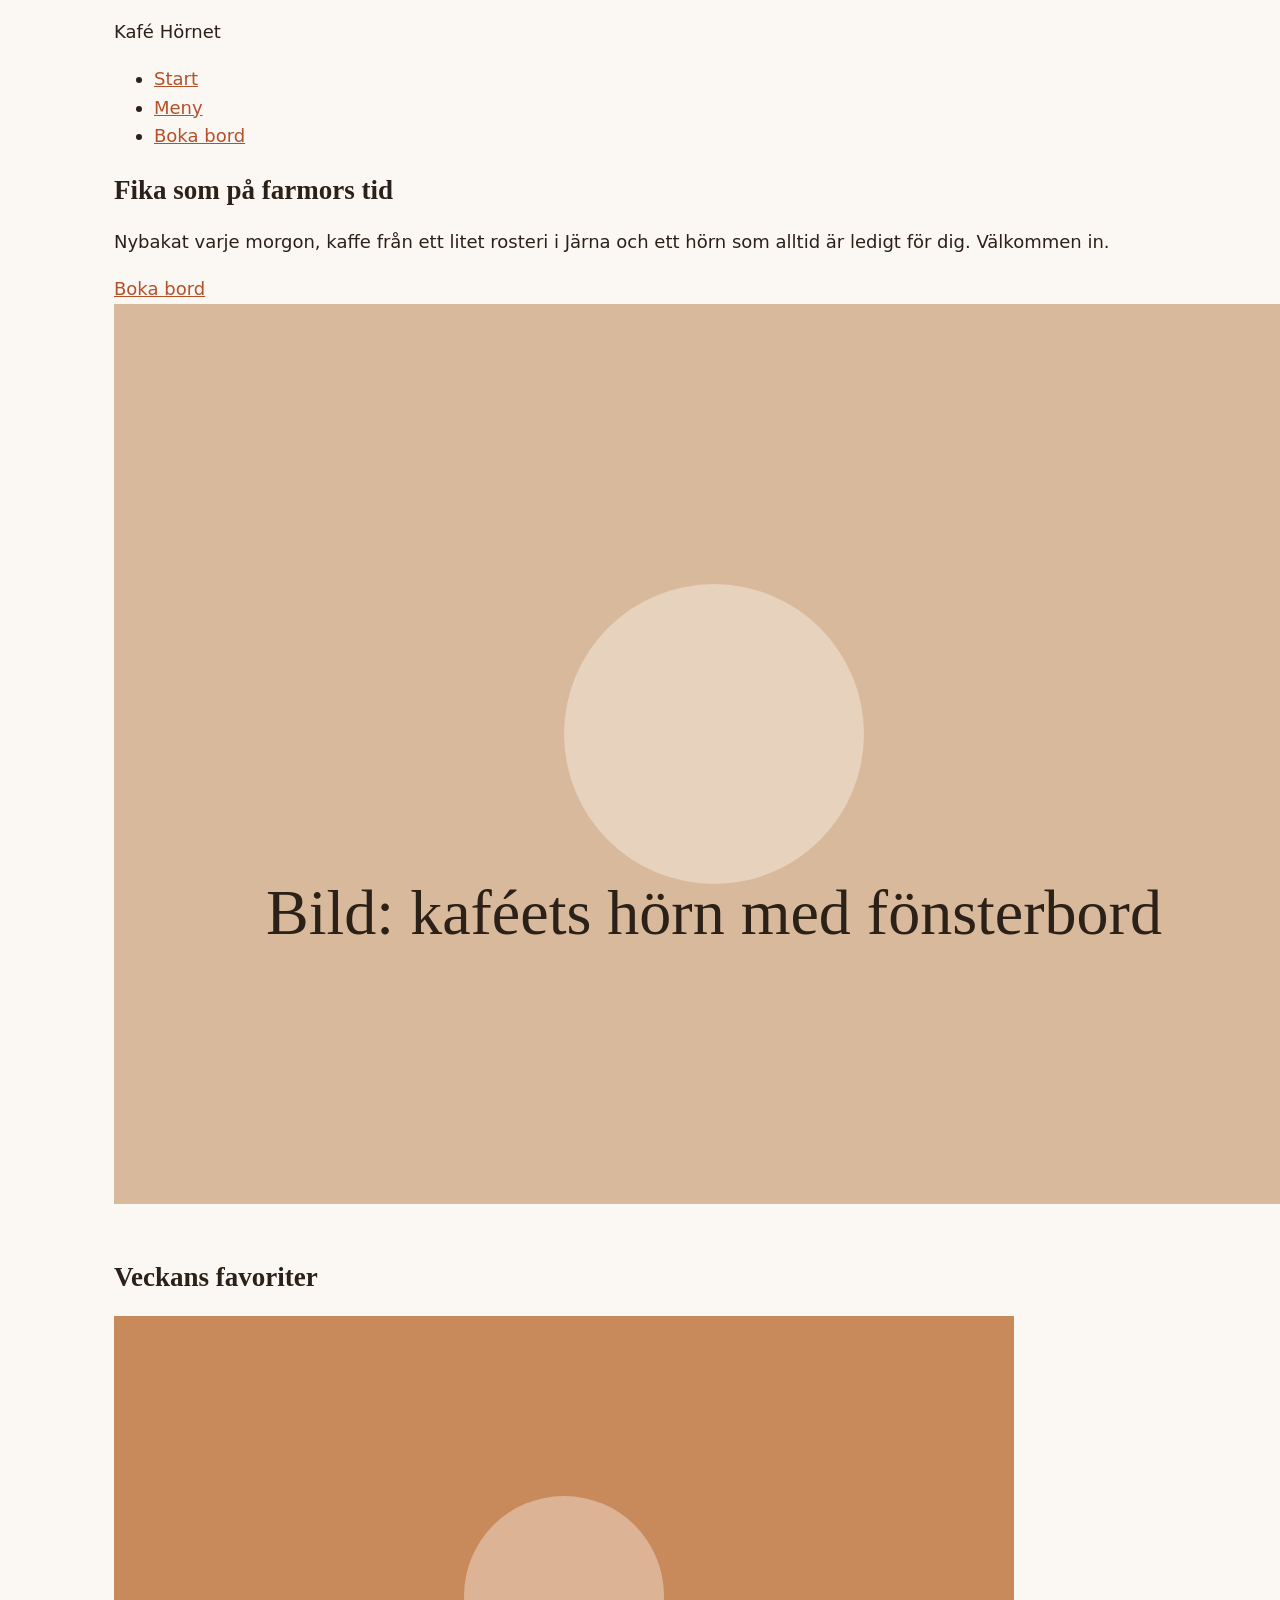
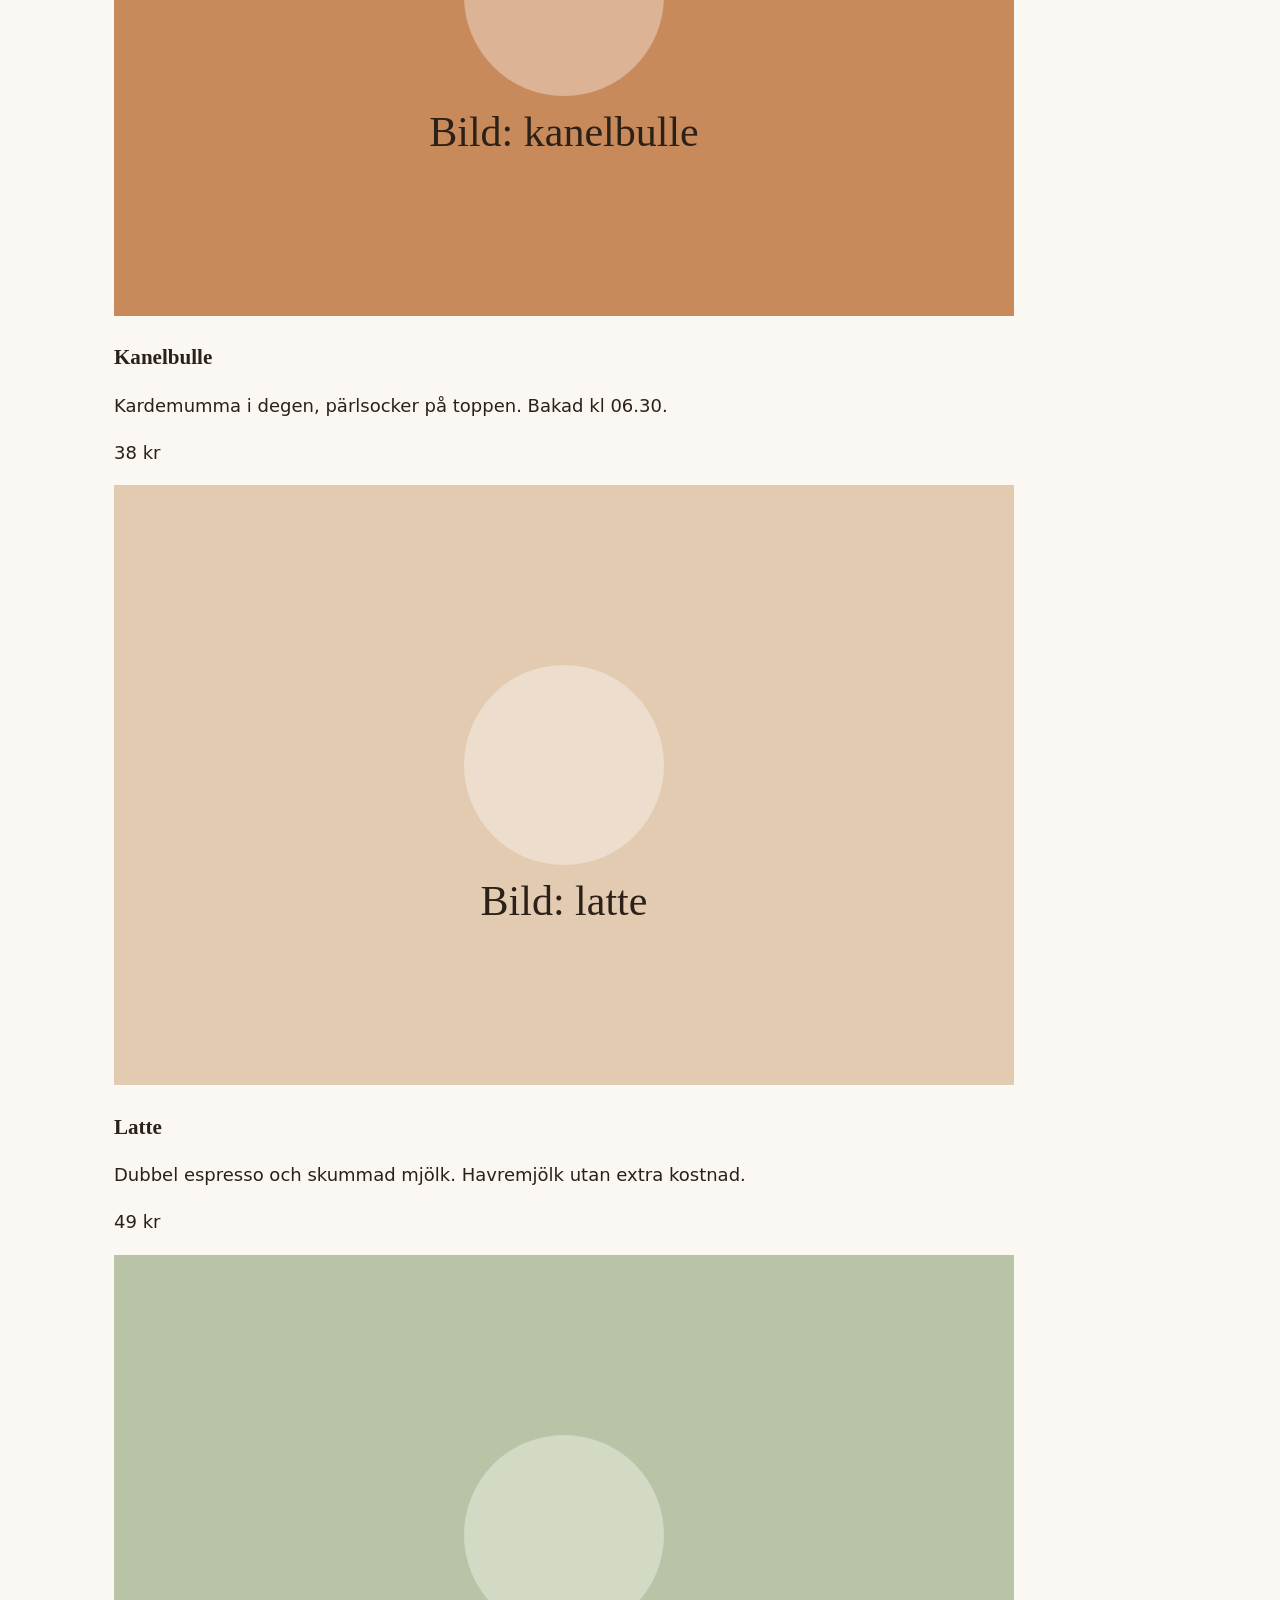
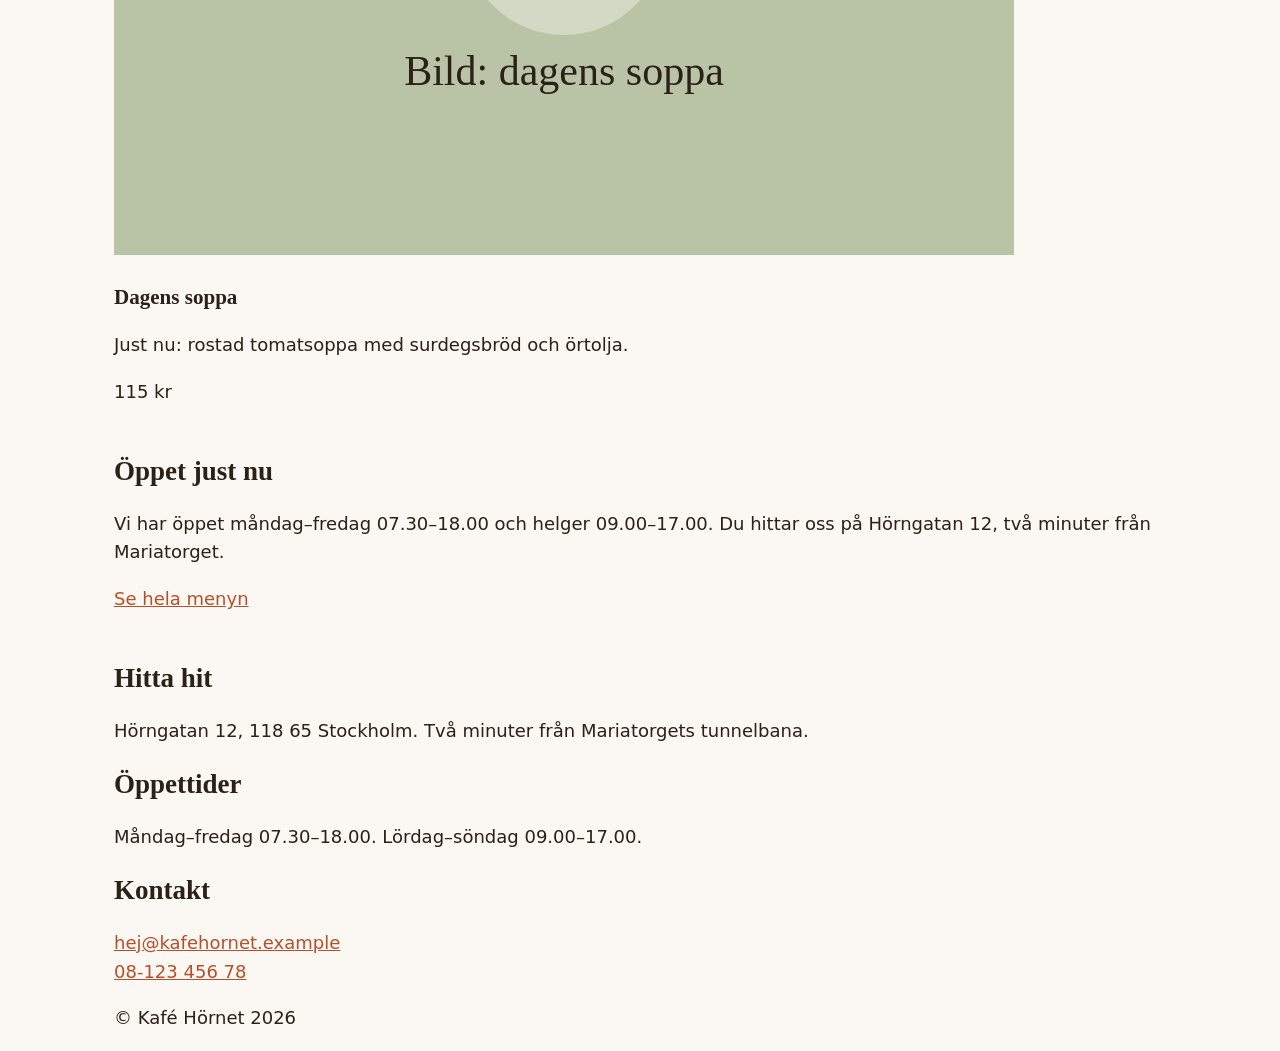
<file: index.html>
<!doctype html>
<html lang="sv">
  <head>
    <meta charset="utf-8" />
    <meta name="viewport" content="width=device-width, initial-scale=1" />
    <title>Kafé Hörnet</title>
    <link rel="stylesheet" href="style.css" />
  </head>
  <body>
    <header>
      <p>Kafé Hörnet</p>
      <nav>
        <ul>
          <li><a href="index.html" aria-current="page">Start</a></li>
          <li><a href="menu.html">Meny</a></li>
          <li><a href="booking.html">Boka bord</a></li>
        </ul>
      </nav>
    </header>
    <main>
      <section>
        <div>
          <h1>Fika som på farmors tid</h1>
          <p>
            Nybakat varje morgon, kaffe från ett litet rosteri i Järna och ett
            hörn som alltid är ledigt för dig. Välkommen in.
          </p>
          <a href="booking.html">Boka bord</a>
        </div>
        <img
          src="images/hero.svg"
          alt="Kaféets lokal med bord och nybakat fika"
        />
      </section>
      <section>
        <h2>Veckans favoriter</h2>
        <div>
          <article>
            <img
              src="images/cinnamon-bun.svg"
              alt="En kanelbulle med pärlsocker"
            />
            <h3>Kanelbulle</h3>
            <p>Kardemumma i degen, pärlsocker på toppen. Bakad kl 06.30.</p>
            <p>38 kr</p>
          </article>
          <article>
            <img src="images/latte.svg" alt="En latte i en vit kopp" />
            <h3>Latte</h3>
            <p>
              Dubbel espresso och skummad mjölk. Havremjölk utan extra kostnad.
            </p>
            <p>49 kr</p>
          </article>
          <article>
            <img src="images/soup.svg" alt="En skål tomatsoppa med bröd" />
            <h3>Dagens soppa</h3>
            <p>Just nu: rostad tomatsoppa med surdegsbröd och örtolja.</p>
            <p>115 kr</p>
          </article>
        </div>
      </section>
      <section>
        <h2>Öppet just nu</h2>
        <p>
          Vi har öppet måndag–fredag 07.30–18.00 och helger 09.00–17.00. Du
          hittar oss på Hörngatan 12, två minuter från Mariatorget.
        </p>
        <a href="menu.html">Se hela menyn</a>
      </section>
    </main>
    <footer>
      <div>
        <h2>Hitta hit</h2>
        <p>
          Hörngatan 12, 118 65 Stockholm. Två minuter från Mariatorgets
          tunnelbana.
        </p>
      </div>
      <div>
        <h2>Öppettider</h2>
        <p>Måndag–fredag 07.30–18.00. Lördag–söndag 09.00–17.00.</p>
      </div>
      <div>
        <h2>Kontakt</h2>
        <p>
          <a href="mailto:hej@kafehornet.example">hej@kafehornet.example</a
          ><br />
          <a href="tel:0812345678">08-123 456 78</a>
        </p>
      </div>
      <p>© Kafé Hörnet 2026</p>
    </footer>
  </body>
</html>
</file>
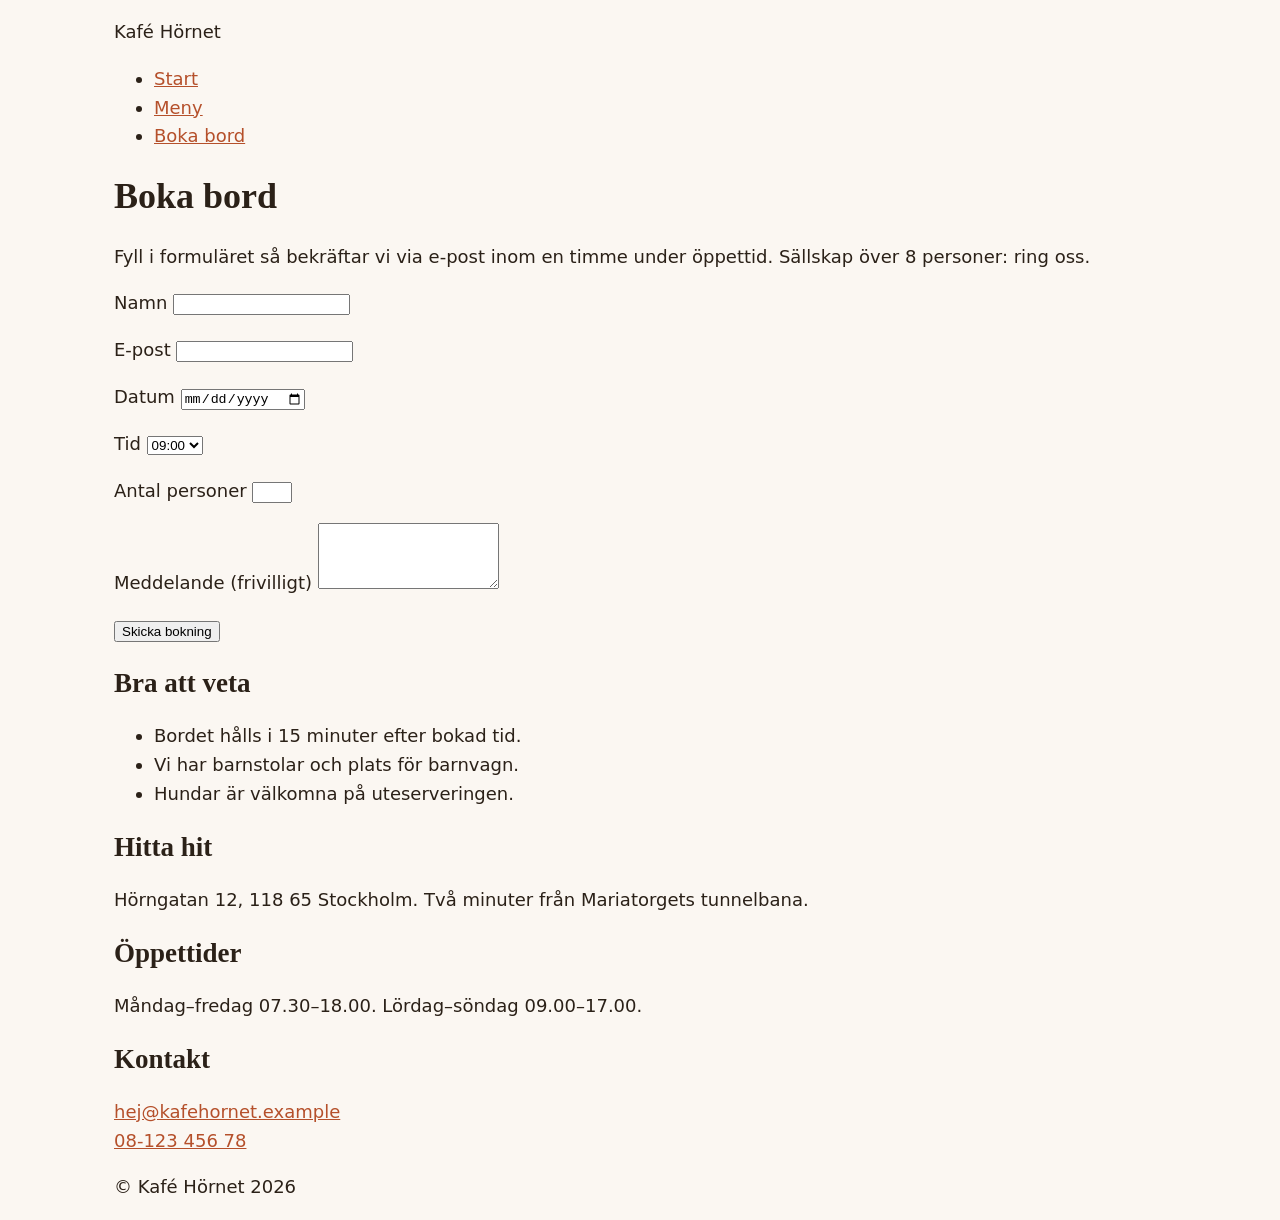
<file: booking.html>
<!doctype html>
<html lang="sv">
  <head>
    <meta charset="utf-8" />
    <meta name="viewport" content="width=device-width, initial-scale=1" />
    <title>Boka bord – Kafé Hörnet</title>
    <link rel="stylesheet" href="style.css" />
  </head>
  <body>
    <header>
      <p>Kafé Hörnet</p>
      <nav>
        <ul>
          <li><a href="index.html">Start</a></li>
          <li><a href="menu.html">Meny</a></li>
          <li><a href="booking.html" aria-current="page">Boka bord</a></li>
        </ul>
      </nav>
    </header>
    <main>
      <h1>Boka bord</h1>
      <p>
        Fyll i formuläret så bekräftar vi via e-post inom en timme under
        öppettid. Sällskap över 8 personer: ring oss.
      </p>
      <div>
        <form>
          <p>
            <label for="name">Namn</label>
            <input type="text" id="name" required />
          </p>
          <p>
            <label for="email">E-post</label>
            <input type="email" id="email" required />
          </p>
          <p>
            <label for="date">Datum</label>
            <input type="date" id="date" required />
          </p>
          <p>
            <label for="time">Tid</label>
            <select id="time">
              <option>09:00</option>
              <option>10:00</option>
              <option>11:00</option>
              <option>12:00</option>
              <option>13:00</option>
              <option>14:00</option>
              <option>15:00</option>
              <option>16:00</option>
            </select>
          </p>
          <p>
            <label for="count">Antal personer</label>
            <input type="number" id="count" min="1" max="8" required />
          </p>
          <p>
            <label for="message">Meddelande (frivilligt)</label>
            <textarea id="message" rows="4"></textarea>
          </p>
          <p>
            <button>Skicka bokning</button>
          </p>
        </form>
        <aside>
          <h2>Bra att veta</h2>
          <ul>
            <li>Bordet hålls i 15 minuter efter bokad tid.</li>
            <li>Vi har barnstolar och plats för barnvagn.</li>
            <li>Hundar är välkomna på uteserveringen.</li>
          </ul>
        </aside>
      </div>
    </main>
    <footer>
      <div>
        <h2>Hitta hit</h2>
        <p>
          Hörngatan 12, 118 65 Stockholm. Två minuter från Mariatorgets
          tunnelbana.
        </p>
      </div>
      <div>
        <h2>Öppettider</h2>
        <p>Måndag–fredag 07.30–18.00. Lördag–söndag 09.00–17.00.</p>
      </div>
      <div>
        <h2>Kontakt</h2>
        <p>
          <a href="mailto:hej@kafehornet.example">hej@kafehornet.example</a
          ><br />
          <a href="tel:0812345678">08-123 456 78</a>
        </p>
      </div>
      <p>© Kafé Hörnet 2026</p>
    </footer>
  </body>
</html>
</file>
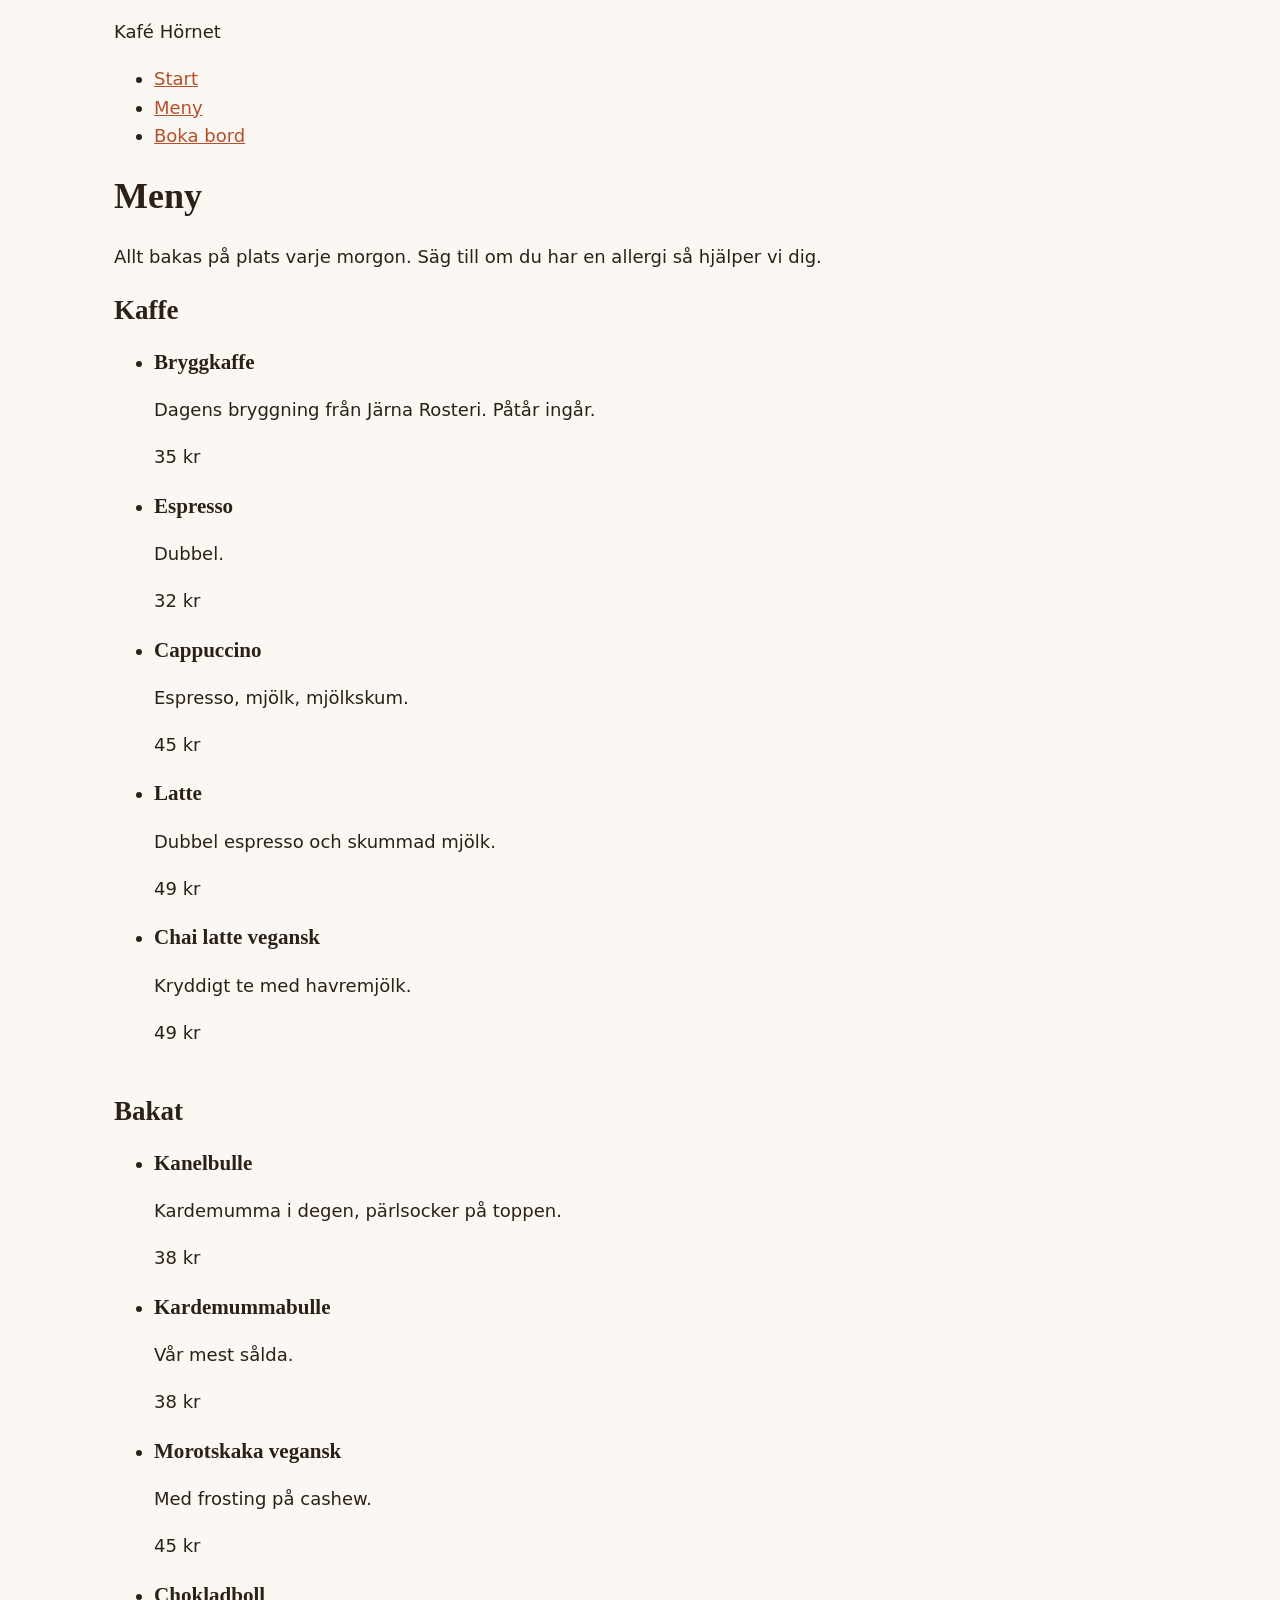
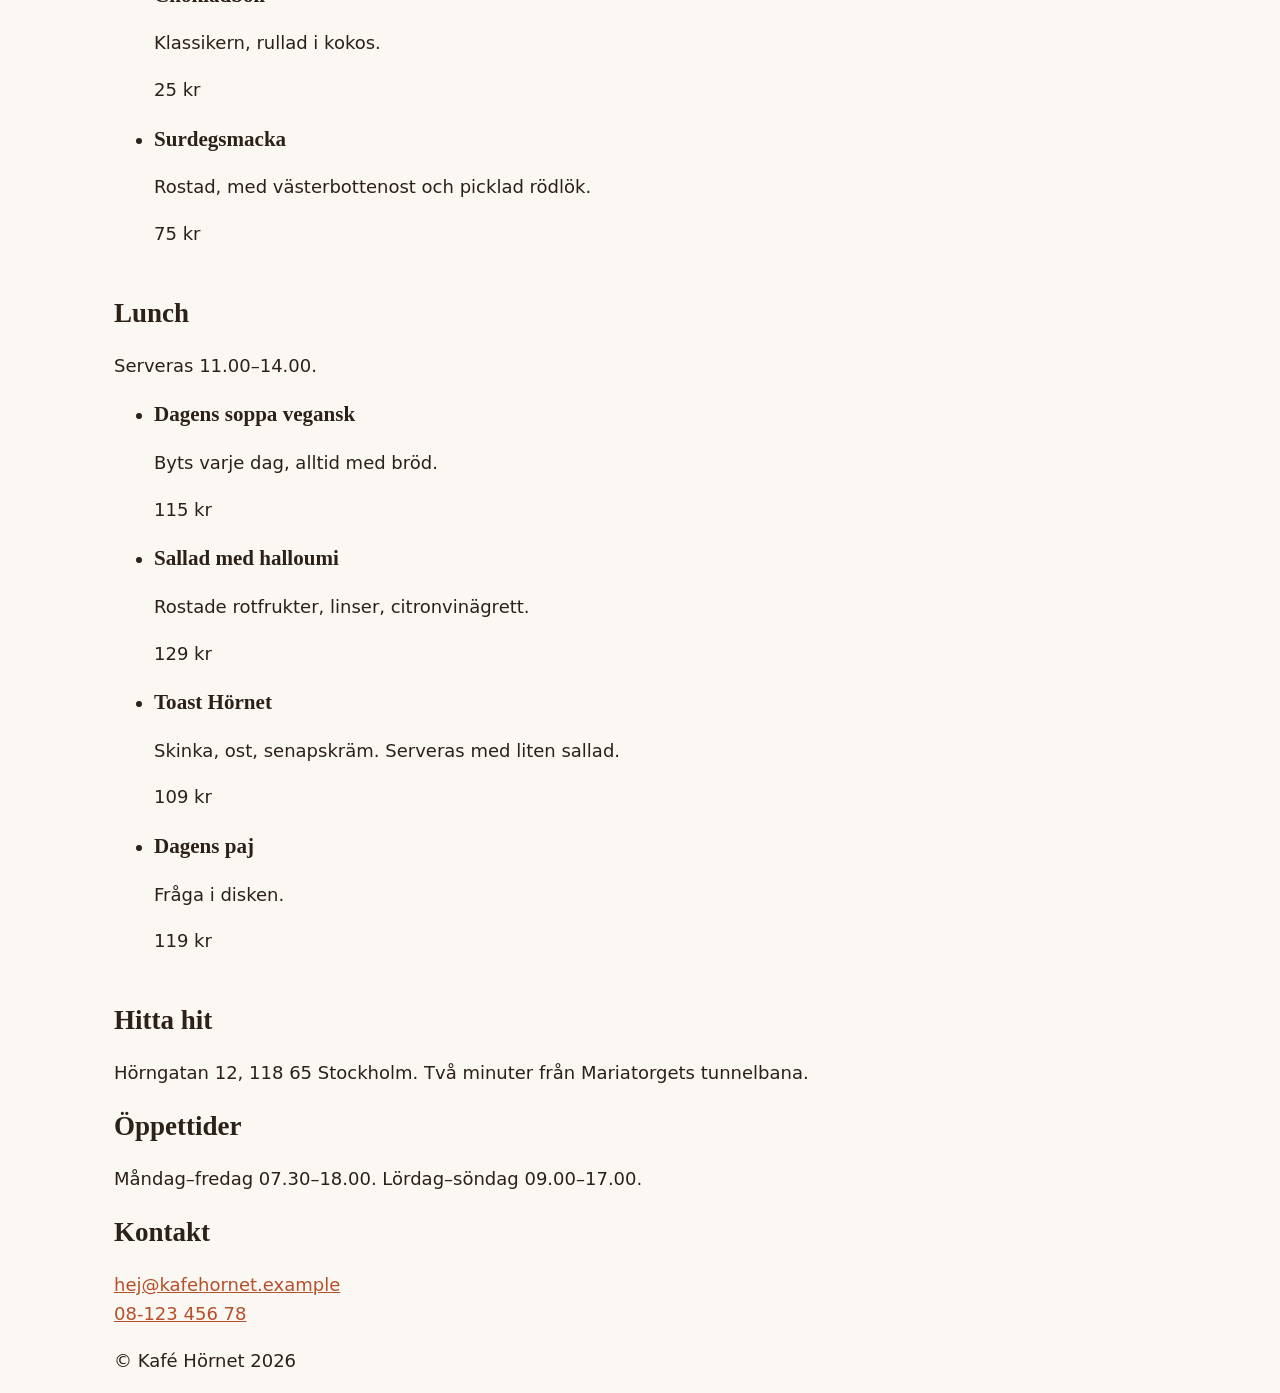
<file: menu.html>
<!doctype html>
<html lang="sv">
  <head>
    <meta charset="utf-8" />
    <meta name="viewport" content="width=device-width, initial-scale=1" />
    <title>Meny – Kafé Hörnet</title>
    <link rel="stylesheet" href="style.css" />
  </head>
  <body>
    <header>
      <p>Kafé Hörnet</p>
      <nav>
        <ul>
          <li><a href="index.html">Start</a></li>
          <li><a href="menu.html" aria-current="page">Meny</a></li>
          <li><a href="booking.html">Boka bord</a></li>
        </ul>
      </nav>
    </header>
    <main>
      <h1>Meny</h1>
      <p>
        Allt bakas på plats varje morgon. Säg till om du har en allergi så
        hjälper vi dig.
      </p>
      <section>
        <h2>Kaffe</h2>
        <ul>
          <li>
            <div>
              <h3>Bryggkaffe</h3>
              <p>Dagens bryggning från Järna Rosteri. Påtår ingår.</p>
            </div>
            <p>35 kr</p>
          </li>
          <li>
            <div>
              <h3>Espresso</h3>
              <p>Dubbel.</p>
            </div>
            <p>32 kr</p>
          </li>
          <li>
            <div>
              <h3>Cappuccino</h3>
              <p>Espresso, mjölk, mjölkskum.</p>
            </div>
            <p>45 kr</p>
          </li>
          <li>
            <div>
              <h3>Latte</h3>
              <p>Dubbel espresso och skummad mjölk.</p>
            </div>
            <p>49 kr</p>
          </li>
          <li>
            <div>
              <h3>Chai latte <span>vegansk</span></h3>
              <p>Kryddigt te med havremjölk.</p>
            </div>
            <p>49 kr</p>
          </li>
        </ul>
      </section>
      <section>
        <h2>Bakat</h2>
        <ul>
          <li>
            <div>
              <h3>Kanelbulle</h3>
              <p>Kardemumma i degen, pärlsocker på toppen.</p>
            </div>
            <p>38 kr</p>
          </li>
          <li>
            <div>
              <h3>Kardemummabulle</h3>
              <p>Vår mest sålda.</p>
            </div>
            <p>38 kr</p>
          </li>
          <li>
            <div>
              <h3>Morotskaka <span>vegansk</span></h3>
              <p>Med frosting på cashew.</p>
            </div>
            <p>45 kr</p>
          </li>
          <li>
            <div>
              <h3>Chokladboll</h3>
              <p>Klassikern, rullad i kokos.</p>
            </div>
            <p>25 kr</p>
          </li>
          <li>
            <div>
              <h3>Surdegsmacka</h3>
              <p>Rostad, med västerbottenost och picklad rödlök.</p>
            </div>
            <p>75 kr</p>
          </li>
        </ul>
      </section>
      <section>
        <h2>Lunch</h2>
        <p>Serveras 11.00–14.00.</p>
        <ul>
          <li>
            <div>
              <h3>Dagens soppa <span>vegansk</span></h3>
              <p>Byts varje dag, alltid med bröd.</p>
            </div>
            <p>115 kr</p>
          </li>
          <li>
            <div>
              <h3>Sallad med halloumi</h3>
              <p>Rostade rotfrukter, linser, citronvinägrett.</p>
            </div>
            <p>129 kr</p>
          </li>
          <li>
            <div>
              <h3>Toast Hörnet</h3>
              <p>Skinka, ost, senapskräm. Serveras med liten sallad.</p>
            </div>
            <p>109 kr</p>
          </li>
          <li>
            <div>
              <h3>Dagens paj</h3>
              <p>Fråga i disken.</p>
            </div>
            <p>119 kr</p>
          </li>
        </ul>
      </section>
    </main>
    <footer>
      <div>
        <h2>Hitta hit</h2>
        <p>
          Hörngatan 12, 118 65 Stockholm. Två minuter från Mariatorgets
          tunnelbana.
        </p>
      </div>
      <div>
        <h2>Öppettider</h2>
        <p>Måndag–fredag 07.30–18.00. Lördag–söndag 09.00–17.00.</p>
      </div>
      <div>
        <h2>Kontakt</h2>
        <p>
          <a href="mailto:hej@kafehornet.example">hej@kafehornet.example</a
          ><br />
          <a href="tel:0812345678">08-123 456 78</a>
        </p>
      </div>
      <p>© Kafé Hörnet 2026</p>
    </footer>
  </body>
</html>
</file>
<file: style.css>
/* Kafé Hörnet: färger och typsnitt */

* {
  box-sizing: border-box;
}

body {
  font-family: system-ui, Helvetica, Arial, sans-serif;
  font-size: 18px;
  line-height: 1.6;
  color: #2b2118;
  background-color: #fbf7f2;
}

h1,
h2,
h3 {
  font-family: Georgia, serif;
  line-height: 1.2;
}

a {
  color: #b5502b;
}
header,
main,
footer {
  max-width: 1100px;
  margin: 0 auto;
  padding: 0 24px;
}

section {
  margin-bottom: 48px;
}
</file>
